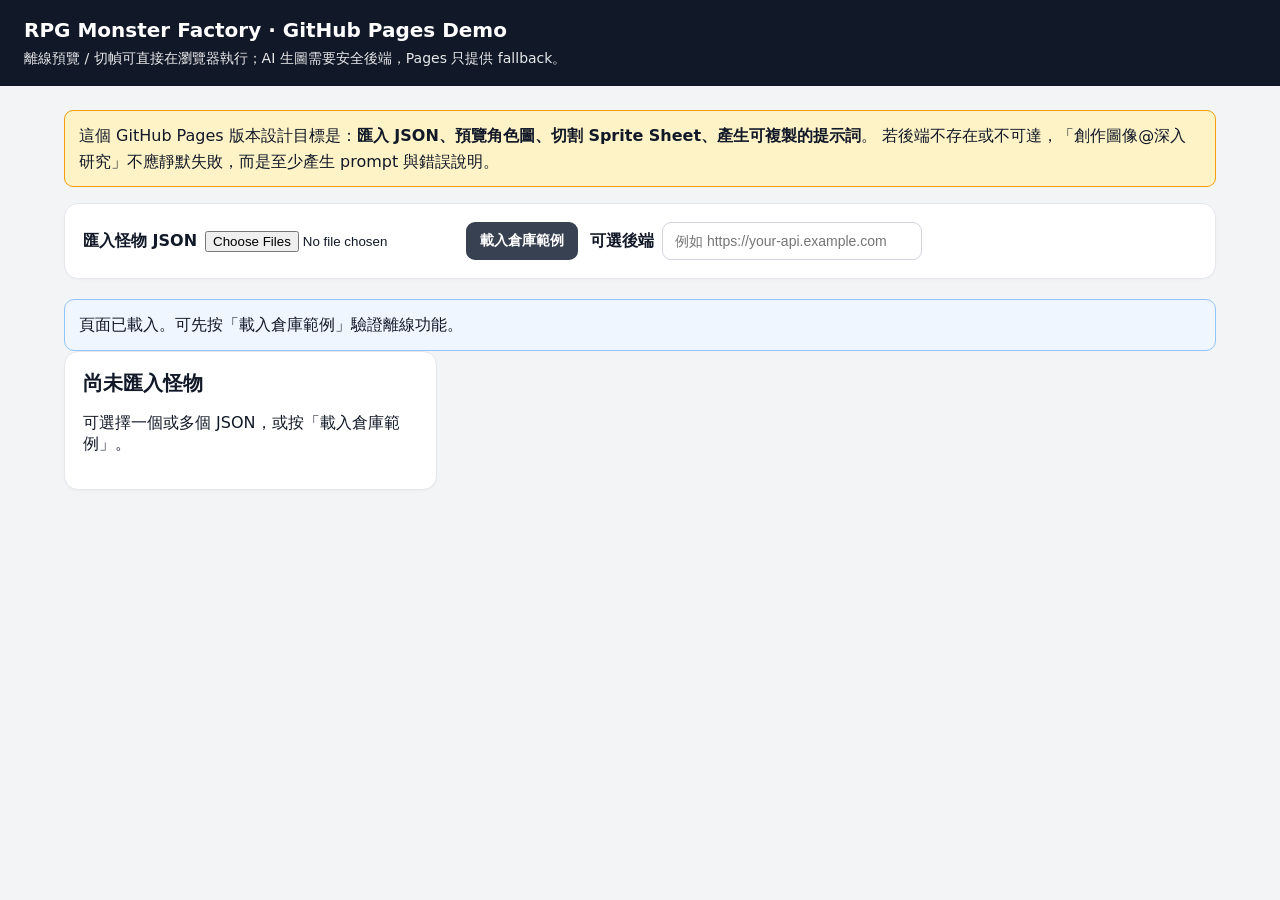
<file: index.html>
<!doctype html>
<html lang="zh-Hant">
<head>
  <meta charset="utf-8">
  <meta name="viewport" content="width=device-width,initial-scale=1">
  <title>RPG Monster Factory</title>
  <meta name="description" content="RPG Monster Factory GitHub Pages Demo">
  <style>
    :root{
      color-scheme: light;
      font-family: Inter, system-ui, -apple-system, BlinkMacSystemFont, "Segoe UI", sans-serif;
      color: #111827;
      background: #f3f4f6;
    }
    * { box-sizing: border-box; }
    body { margin: 0; background: #f3f4f6; color: #111827; }
    header { background: #111827; color: #fff; padding: 18px 24px; }
    header h1 { margin: 0; font-size: 20px; }
    header p { margin: 8px 0 0; opacity: .9; font-size: 14px; }
    main { max-width: 1200px; margin: 0 auto; padding: 24px; }
    .toolbar, .panel, .card {
      background: #fff;
      border: 1px solid #e5e7eb;
      border-radius: 14px;
      padding: 18px;
      box-shadow: 0 1px 2px rgba(0,0,0,.03);
    }
    .toolbar { display: flex; gap: 12px; flex-wrap: wrap; align-items: center; margin-bottom: 20px; }
    .notice {
      background: #fef3c7;
      border: 1px solid #f59e0b;
      padding: 12px 14px;
      border-radius: 9px;
      margin-bottom: 16px;
      line-height: 1.6;
    }
    .status {
      margin: 12px 0 0;
      padding: 12px 14px;
      border-radius: 10px;
      display: none;
      white-space: pre-wrap;
      line-height: 1.6;
    }
    .status.show { display: block; }
    .status.info { background: #eff6ff; border: 1px solid #93c5fd; }
    .status.warn { background: #fff7ed; border: 1px solid #fdba74; }
    .status.error { background: #fef2f2; border: 1px solid #fca5a5; }
    .status.success { background: #ecfdf5; border: 1px solid #86efac; }

    button, .button, input[type="text"] {
      border-radius: 9px;
      font-size: 14px;
    }
    button, .button {
      display: inline-block;
      border: 0;
      padding: 10px 14px;
      background: #2563eb;
      color: #fff;
      font-weight: 700;
      cursor: pointer;
      text-decoration: none;
    }
    button.secondary { background: #374151; }
    button.ghost { background: #6b7280; }
    button:disabled {
      opacity: .6;
      cursor: not-allowed;
    }
    input[type="file"] { max-width: 280px; }
    input[type="text"] {
      border: 1px solid #d1d5db;
      background: white;
      color: #111827;
      padding: 10px 12px;
      min-width: 260px;
    }

    .grid {
      display: grid;
      grid-template-columns: repeat(auto-fill, minmax(290px, 1fr));
      gap: 16px;
    }
    .card h2 { margin: 0 0 8px; font-size: 20px; }
    .meta { display: flex; gap: 14px; flex-wrap: wrap; font-size: 13px; color: #4b5563; }
    .actions { display: flex; gap: 6px; flex-wrap: wrap; margin-top: 14px; }
    .tag {
      background: #e5e7eb;
      border-radius: 999px;
      padding: 4px 8px;
      font-size: 12px;
    }
    .detail { margin-top: 20px; }
    .row { display: grid; grid-template-columns: 150px 1fr; gap: 16px; margin: 14px 0; }
    .preview {
      min-height: 220px;
      background: #eef2f7;
      border-radius: 10px;
      display: grid;
      place-items: center;
      overflow: hidden;
      color: #6b7280;
      text-align: center;
      padding: 12px;
    }
    .preview img { max-width: 100%; max-height: 420px; }
    .sheet { max-width: 100%; max-height: 180px; background: #dcfce7; display: block; margin-top: 12px; }
    .frames { display: flex; gap: 8px; overflow-x: auto; padding: 10px 0; }
    .frames img {
      width: 96px; height: 96px;
      object-fit: contain;
      background: #dcfce7;
      border: 1px solid #bbf7d0;
      border-radius: 8px;
      cursor: pointer;
      flex: 0 0 auto;
    }
    .hidden { display: none !important; }
    .error-text { color: #b91c1c; min-height: 1.5em; }

    .prompt-box {
      width: 100%;
      min-height: 180px;
      border: 1px solid #d1d5db;
      border-radius: 10px;
      padding: 12px;
      font: 14px/1.6 ui-monospace, SFMono-Regular, Menlo, Consolas, monospace;
      resize: vertical;
      background: #0f172a;
      color: #e5e7eb;
    }

    pre {
      background: #111827;
      color: #e5e7eb;
      padding: 14px;
      border-radius: 9px;
      overflow: auto;
      white-space: pre-wrap;
      word-break: break-word;
    }

    .toolbar-group {
      display: flex;
      gap: 8px;
      flex-wrap: wrap;
      align-items: center;
    }

    @media (max-width: 700px) {
      .row { grid-template-columns: 1fr; }
      input[type="text"] { min-width: 100%; }
    }
  </style>
  <script defer src="./main.js?v=20260713-1"></script>
</head>
<body>
  <header>
    <h1>RPG Monster Factory · GitHub Pages Demo</h1>
    <p>離線預覽 / 切幀可直接在瀏覽器執行；AI 生圖需要安全後端，Pages 只提供 fallback。</p>
  </header>

  <main>
    <div class="notice">
      這個 GitHub Pages 版本設計目標是：<strong>匯入 JSON、預覽角色圖、切割 Sprite Sheet、產生可複製的提示詞</strong>。
      若後端不存在或不可達，「創作圖像@深入研究」不應靜默失敗，而是至少產生 prompt 與錯誤說明。
    </div>

    <section class="toolbar">
      <div class="toolbar-group">
        <strong>匯入怪物 JSON</strong>
        <input id="jsonFiles" type="file" accept=".json,application/json" multiple>
        <button id="loadSamplesBtn" class="secondary" type="button">載入倉庫範例</button>
      </div>

      <div class="toolbar-group">
        <label for="backendBase"><strong>可選後端</strong></label>
        <input id="backendBase" type="text" placeholder="例如 https://your-api.example.com">
      </div>
    </section>

    <div id="statusBox" class="status" role="status" aria-live="polite"></div>

    <section id="monsterGrid" class="grid"></section>

    <section id="detail" class="panel detail hidden">
      <div class="toolbar-group" style="margin-bottom:12px;">
        <button id="backBtn" class="secondary" type="button">← 返回列表</button>
        <button id="deepResearchBtn" type="button">創作圖像@深入研究</button>
        <button id="copyPromptBtn" class="ghost" type="button">複製提示詞</button>
      </div>

      <h2 id="monsterName"></h2>
      <p id="appearance"></p>
      <div id="monsterMeta" class="meta"></div>

      <hr>
      <h3>提示詞 / fallback 輸出</h3>
      <textarea id="promptOutput" class="prompt-box" readonly placeholder="點擊「創作圖像@深入研究」後，這裡會出現生成提示詞或後端回應。"></textarea>

      <hr>
      <h3>角色預覽圖</h3>
      <div class="row">
        <div class="preview" id="referencePreview">尚未選擇圖片</div>
        <div>
          <input id="referenceFile" type="file" accept="image/png,image/jpeg,image/webp">
          <p>先確認角色造型，再處理 idle / attack / hit / die 的 Sprite Sheet。</p>
        </div>
      </div>

      <hr>
      <h3>動作 Sprite Sheet 拆幀</h3>
      <div id="actionEditor"></div>

      <hr>
      <h3>JSON</h3>
      <pre id="jsonView"></pre>
    </section>
  </main>
</body>
</html>
</file>
